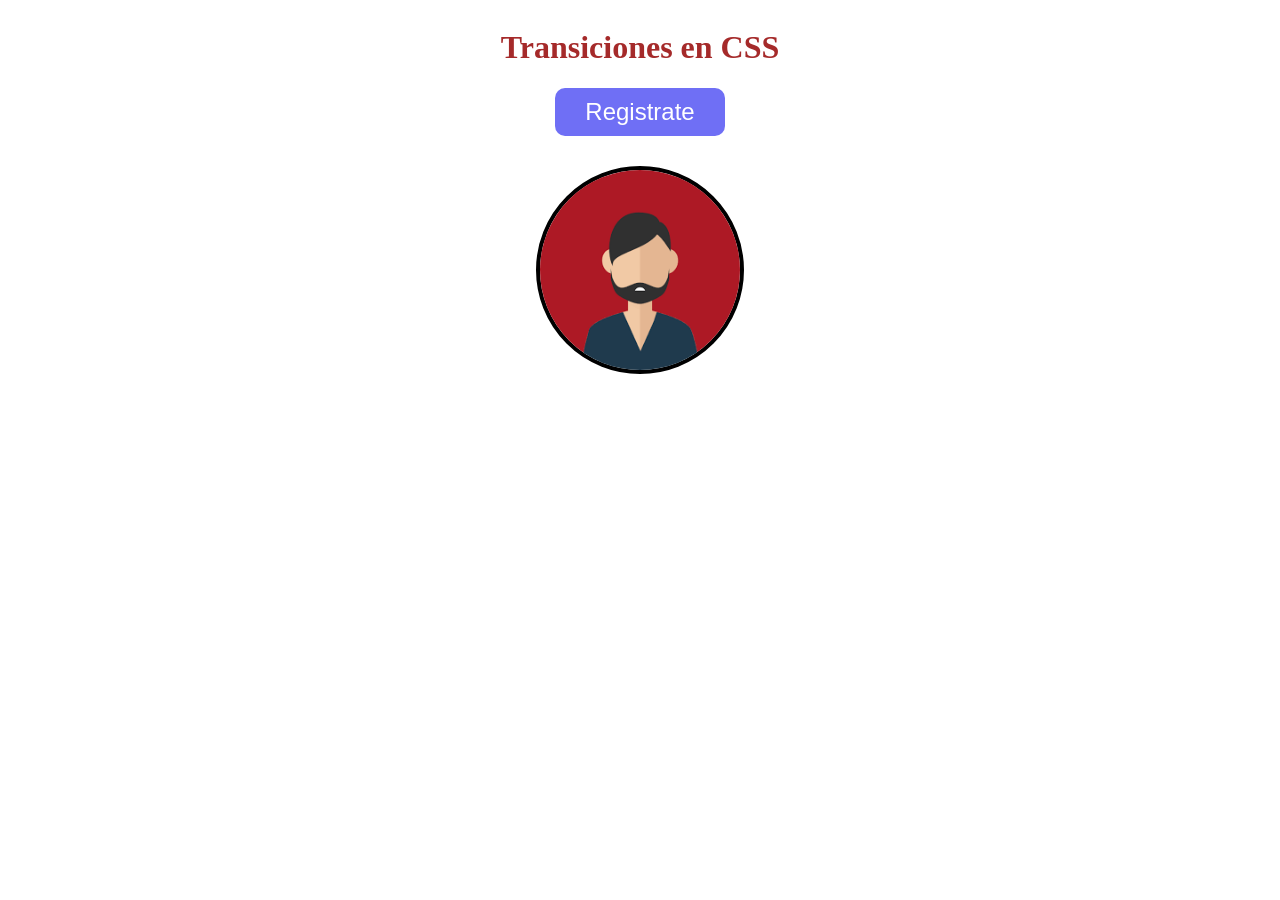
<file: MODULO_1/HTML_CSS_C6_EXTRA/index.html>
<!DOCTYPE html>
<html lang="en">
<head>
    <meta charset="UTF-8">
    <meta name="viewport" content="width=device-width, initial-scale=1.0">
    <title>Transitions</title>
    <link rel="stylesheet" href="./styles.css">
</head>
<body>  
    <h1> Transiciones en CSS </h1>
    <button class="magic-button"> Registrate </button>
    <div>

        <img src="./picture.png">
    </div>

</body>
</html>
</file>
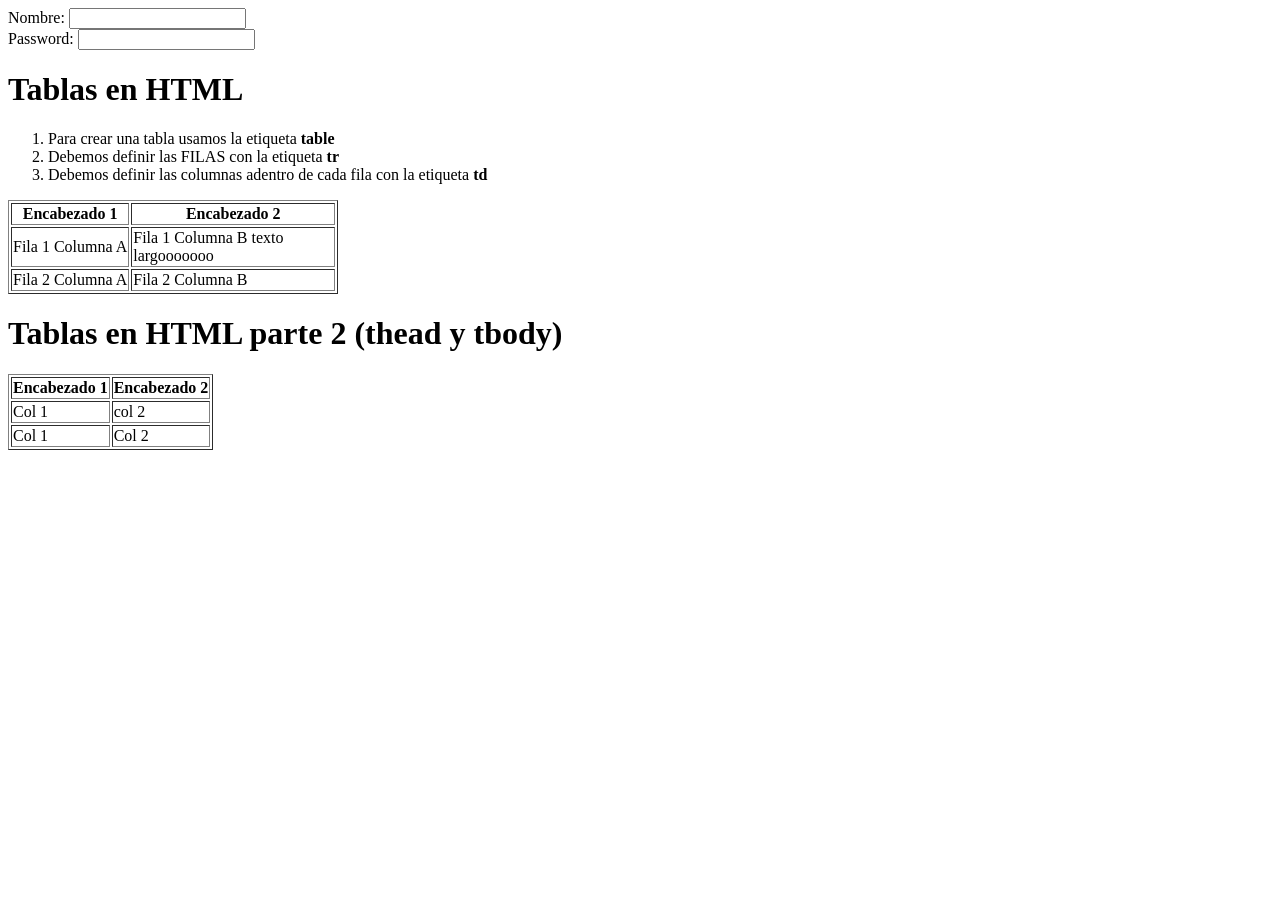
<file: MODULO_1/HTML_CSS_C2/workclass-2/index.html>
<!DOCTYPE html>
<html lang="en">
    <head>
        <meta charset="UTF-8">
        <meta name="viewport" content="width=device-width, initial-scale=1.0">
        <title>Clase 2 Parte 2</title>
    </head>
    <body>
        <!-- Esto es un comentario
            y a continuación veremos la etiqueta div --> 
        <!-- Esto es otro comentario -->
        <div>
            Nombre: 
            <input type="text">
        </div>
        <div>
            Password: 
            <input type="password">
        </div>

        <h1> Tablas en HTML </h1>

        <ol>
            <li> Para crear una tabla usamos la etiqueta <b>table</b></li>
            <li> Debemos definir las FILAS con la etiqueta <b>tr</b> </li>
            <li> Debemos definir las columnas adentro de cada fila con la etiqueta <b>td</b> </li>
        </ol>

        <table border="1">
            <!-- Vamos a ponerle un ecabezado th -->
            <tr>
                <th>Encabezado 1</th>
                <th>Encabezado 2</th>
            </tr>
            <!-- Fila numero 1 <tr> -->
            <tr>
                <td> Fila 1 Columna A</td>
                <td width="200"> Fila 1 Columna B texto largooooooo</td>
            </tr>
            <!-- Fila numero 2 -->
            <tr>
                <td> Fila 2 Columna A </td>
                <td> Fila 2 Columna B </td>
            </tr>
        </table>

        <h1> Tablas en HTML parte 2 (thead y tbody) </h1>

        <table border="1">
            <thead>
                <tr>
                    <th>Encabezado 1</th>
                    <th>Encabezado 2</th>
                </tr>    
            </thead>
            <tbody>
                <tr>
                    <td>Col 1</td>
                    <td>col 2</td>
                </tr>
                <tr>
                    <td> Col 1 </td>
                    <td> Col 2 </td>
                </tr>

            </tbody>
        </table>
    </body>
</html>
</file>
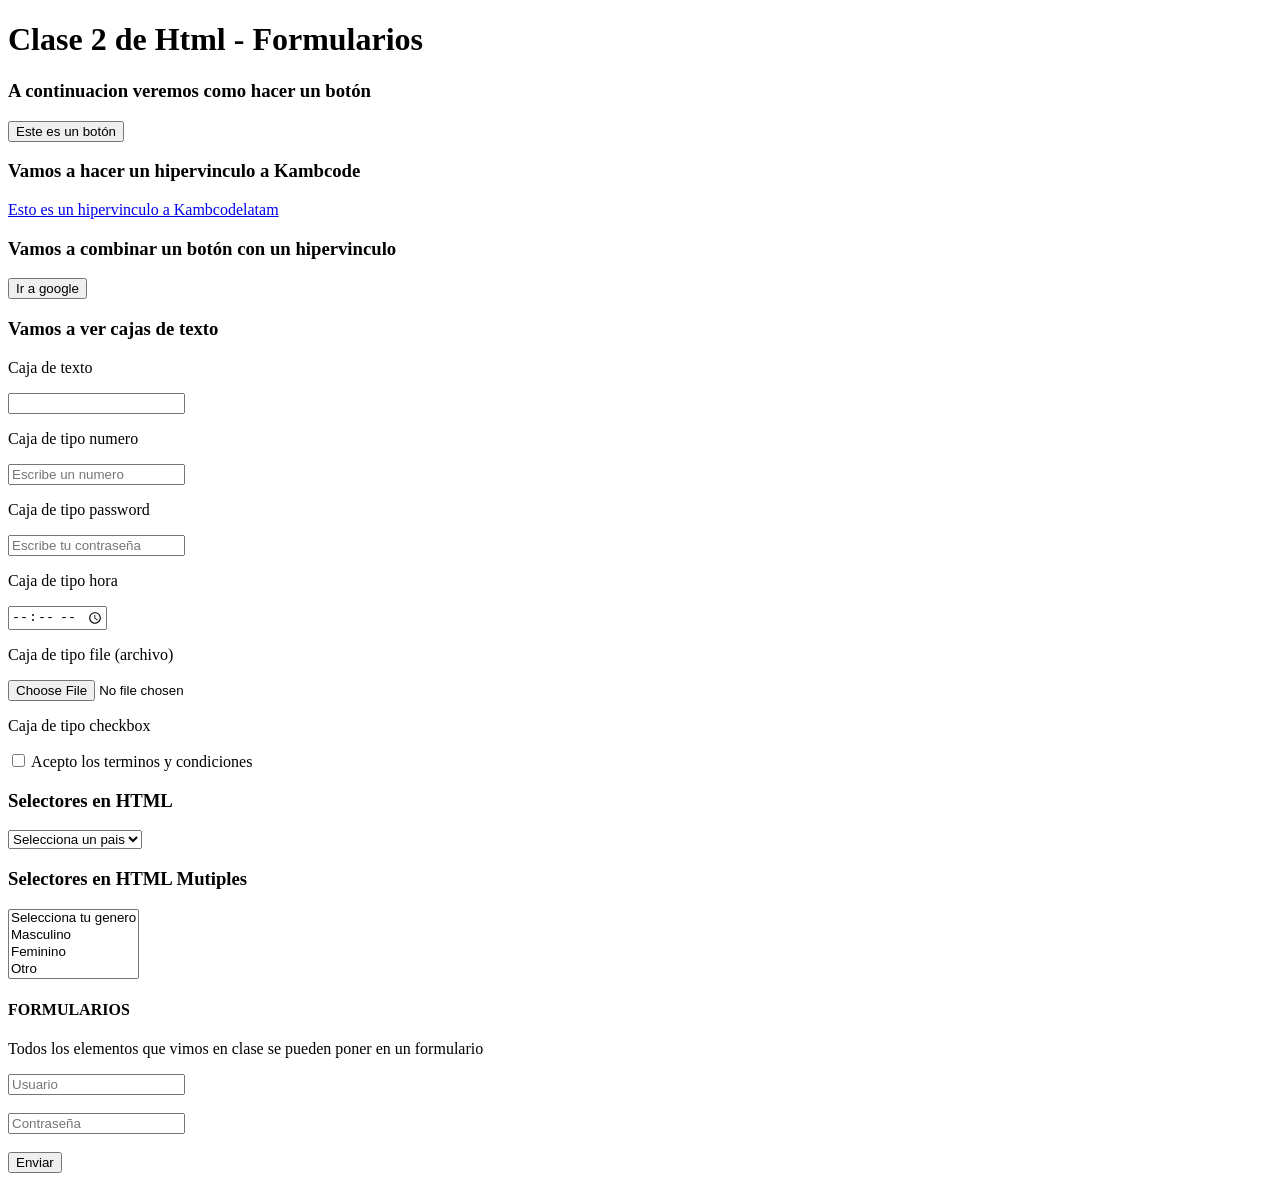
<file: MODULO_1/HTML_CSS_C2/workclass/index.html>
<!DOCTYPE html>
<html lang="es">
    <head>
        <title>Clase 2</title>
    </head>
    <body>
        <h1>Clase 2 de Html - Formularios</h1>
        <h3> A continuacion veremos como hacer un botón</h3>
        <button> Este es un botón </button>
        <h3> Vamos a hacer un hipervinculo a Kambcode </h3>
        <a href="https://kambcodelam.com"> Esto es un hipervinculo a Kambcodelatam </a>
        <h3> Vamos a combinar un botón con un hipervinculo </h3>
        <a href="https://google.com">
            <button> Ir a google </button>
        </a>

        <h3> Vamos a ver cajas de texto </h3>
        <p> Caja de texto </p>
        <input>
        <p> Caja de tipo numero </p>
        <input type="number" placeholder="Escribe un numero">
        <p> Caja de tipo password</p>
        <input type="password" placeholder="Escribe tu contraseña">
        <p> Caja de tipo hora </p>
        <input type="time">
        <p> Caja de tipo file (archivo) </p>
        <input type="file">
        <p> Caja de tipo checkbox </p>
        <input type="checkbox"> Acepto los terminos y condiciones

        <h3> Selectores en HTML </h3>
        <select>
            <option value="" >Selecciona un pais</option>
            <option value="Colombia" >Colombia</option>
            <option value="Mexico" >Mexico</option>
            <option value="Peru" >Perú</option>
        </select>
        <h3> Selectores en HTML Mutiples </h3>
        <select multiple>
            <option>Selecciona tu genero</option>
            <option>Masculino</option>
            <option>Feminino</option>
            <option>Otro</option>
        </select>

        <h4> FORMULARIOS </h4>
        <p>Todos los elementos que vimos en clase se pueden poner en un formulario</p>
        <form action="https://kambcode.com">
            <input type="text" placeholder="Usuario" >
            <br><br>
            <input type="password" placeholder="Contraseña" >
            <br><br>
            <input type="submit" value="Enviar">
        </form>
    </body>
</html>
</file>
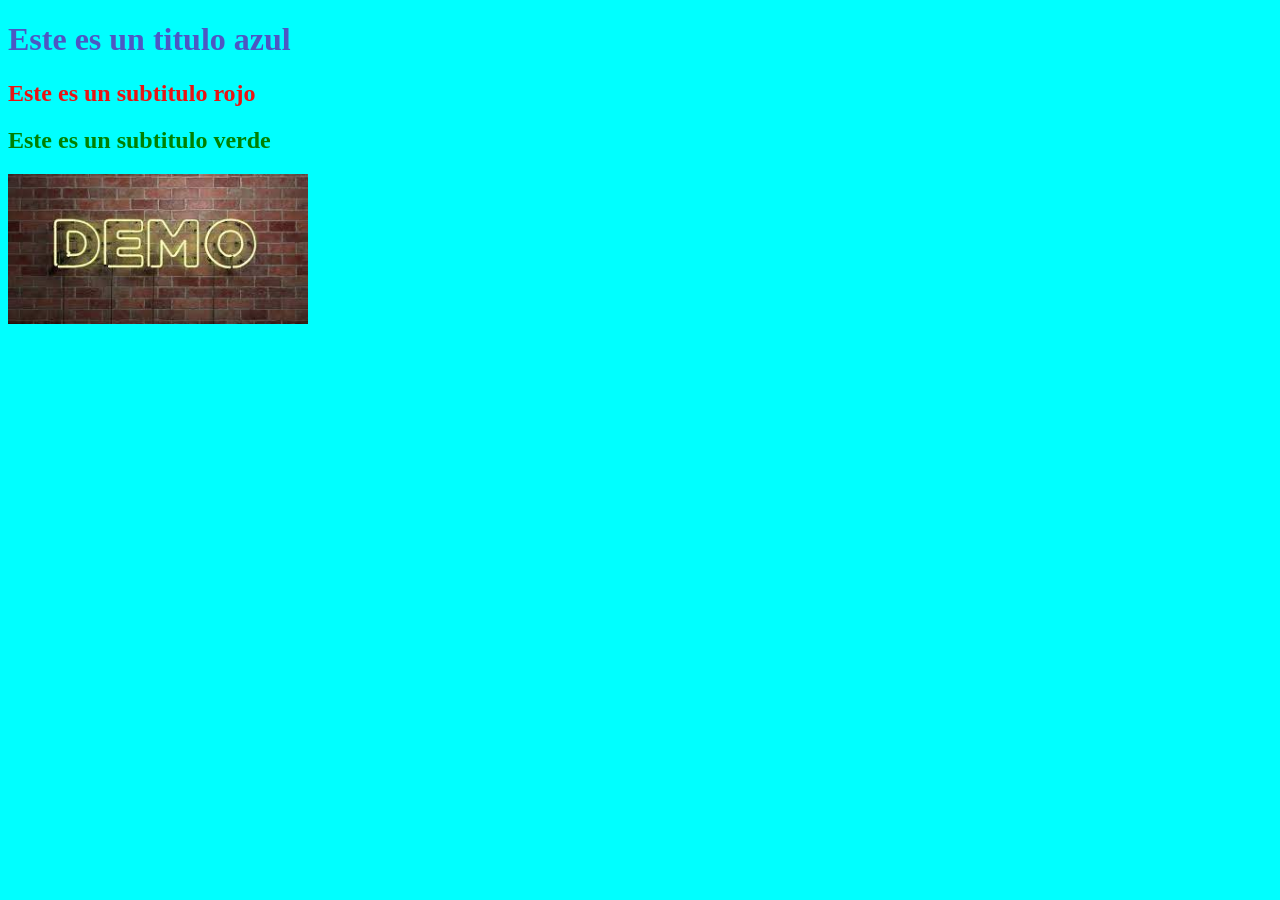
<file: MODULO_1/HTML_CSS_C3/work-class-3/index.html>
<!DOCTYPE html>
<html lang="en">
<head>
    <meta charset="UTF-8">
    <meta name="viewport" content="width=device-width, initial-scale=1.0">
    <title>Document</title>
    <link rel="stylesheet" href="./styles.css">
</head>
<body>
    <h1> Este es un titulo azul </h1>
    <!-- La propiedad id es el identificador
    UNICO de un elemento en HTML
    NO puedo ni debo tener dos elementos con el 
    mismo ID -->
    <h2 id="titleRed"> Este es un subtitulo rojo </h2>
    <h2 id="title-green"> Este es un subtitulo verde </h2>

    <img src="./demo.jpeg">
</body>
</html>
</file>
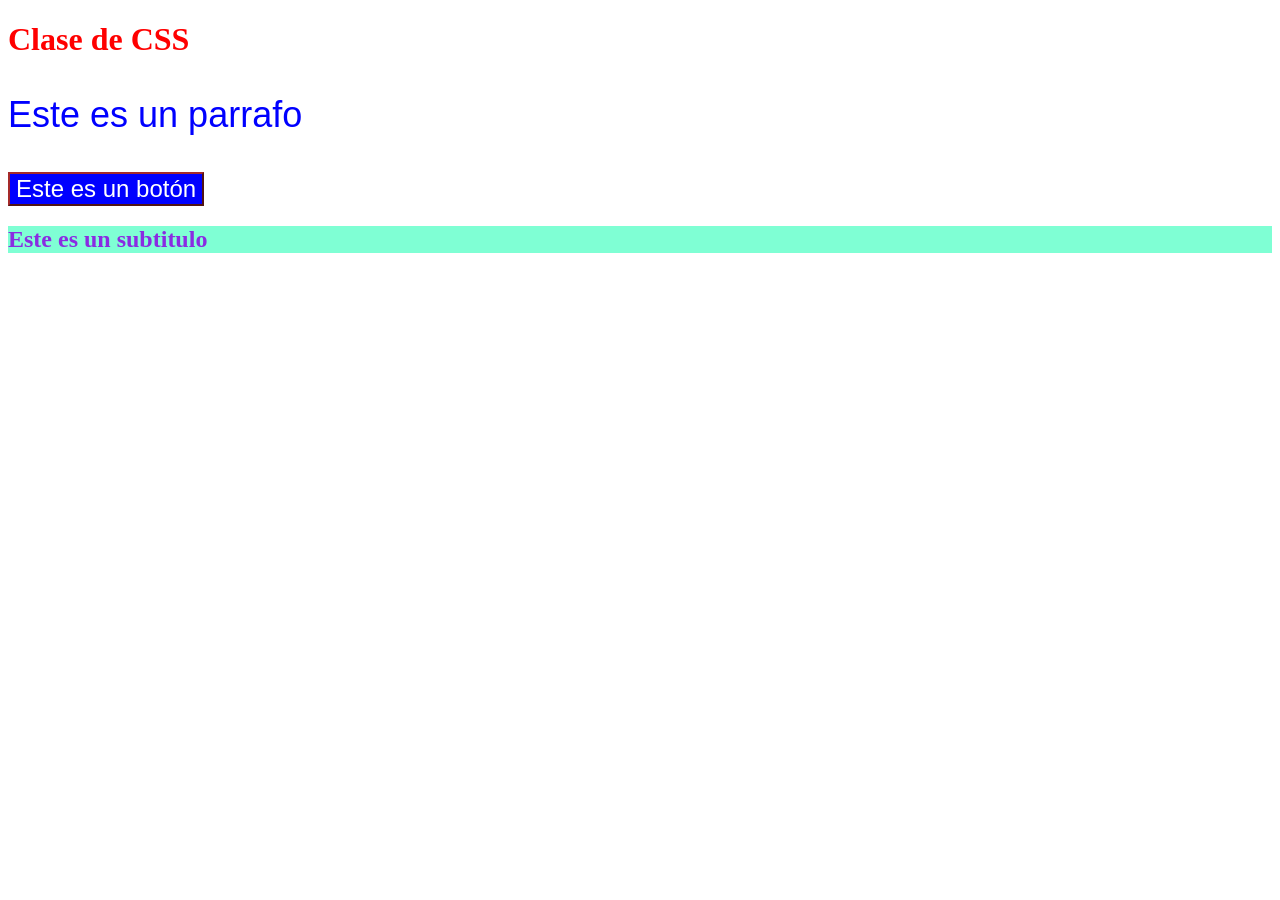
<file: MODULO_1/HTML_CSS_C3/work-class2/index.html>
<!DOCTYPE html>
<html lang="en">
<head>
    <meta charset="UTF-8">
    <meta name="viewport" content="width=device-width, initial-scale=1.0">
    <title>CSS Clase 2</title>
    <link rel="stylesheet" href="./styles.css">
</head>
<body>
    <h1> Clase de CSS </h1>
    <p> Este es un parrafo</p>
    <!-- comentario -->
    <button> Este es un botón </button>

    <h2> Este es un subtitulo </h2>
</body>
</html>
</file>
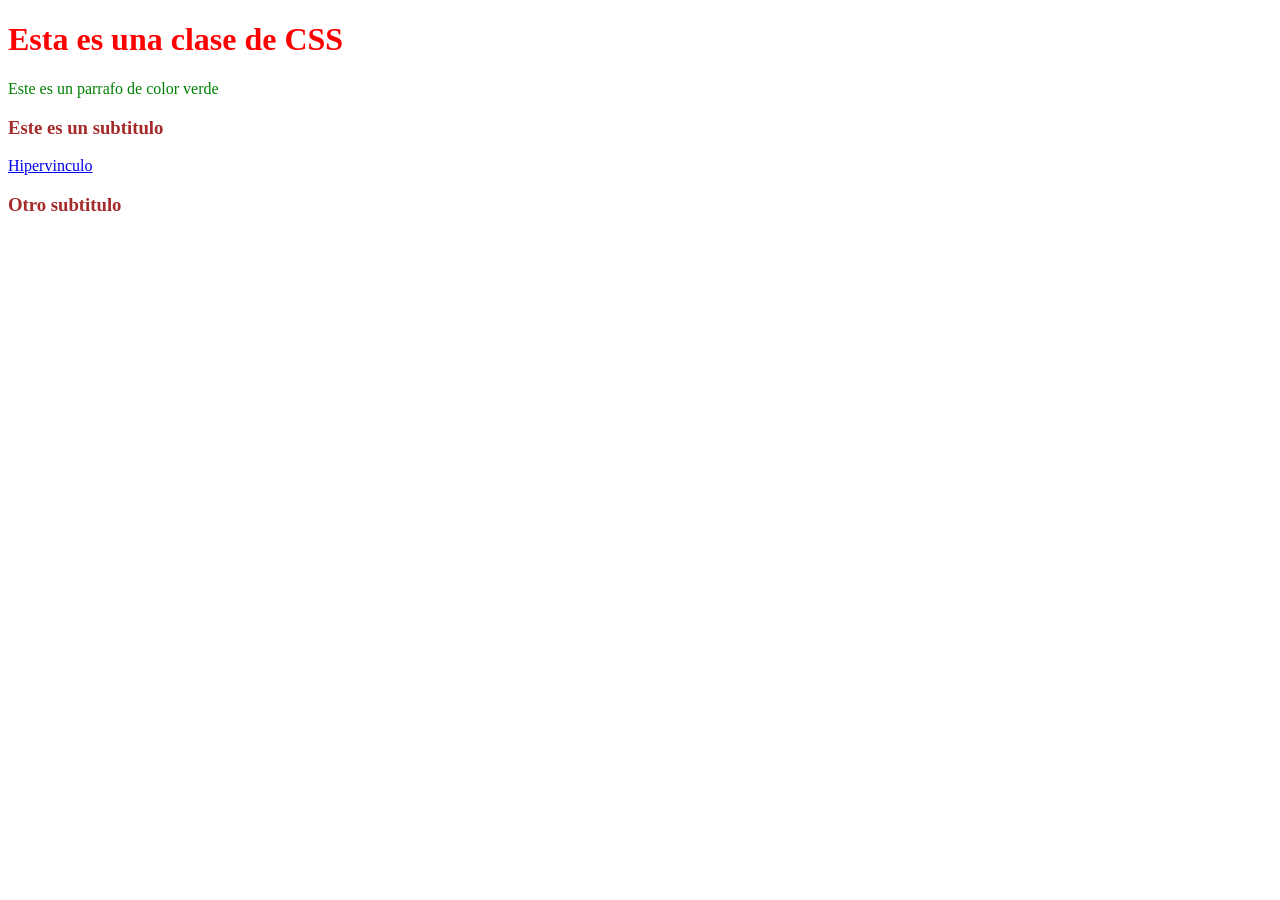
<file: MODULO_1/HTML_CSS_C3/workclass1/index.html>
<!DOCTYPE html>
<html lang="en">
<head>
    <meta charset="UTF-8">
    <meta name="viewport" content="width=device-width, initial-scale=1.0">
    <title>CSS Clase 1</title>
    
    <!-- 2. Agregando la etiqueta style -->
    <!-- <style>
        h3 {
            color: blueviolet;
        }
    </style> -->

    <!-- 3. Agregando una hoja de estilos -->
    <link rel="stylesheet" href="./styles.css">
</head>
<body>
    <!-- 1. Estilos en linea (MALA PRACTICA) -->
    <h1 style="color: red;"> Esta es una clase de CSS </h1>
    <p style="color: green;"> Este es un parrafo de color verde </p>
    <h3>Este es un subtitulo</h3>

    <a href="www.google.com"> Hipervinculo </a>

    <h3>Otro subtitulo</h3>
    
</body>
</html>
</file>
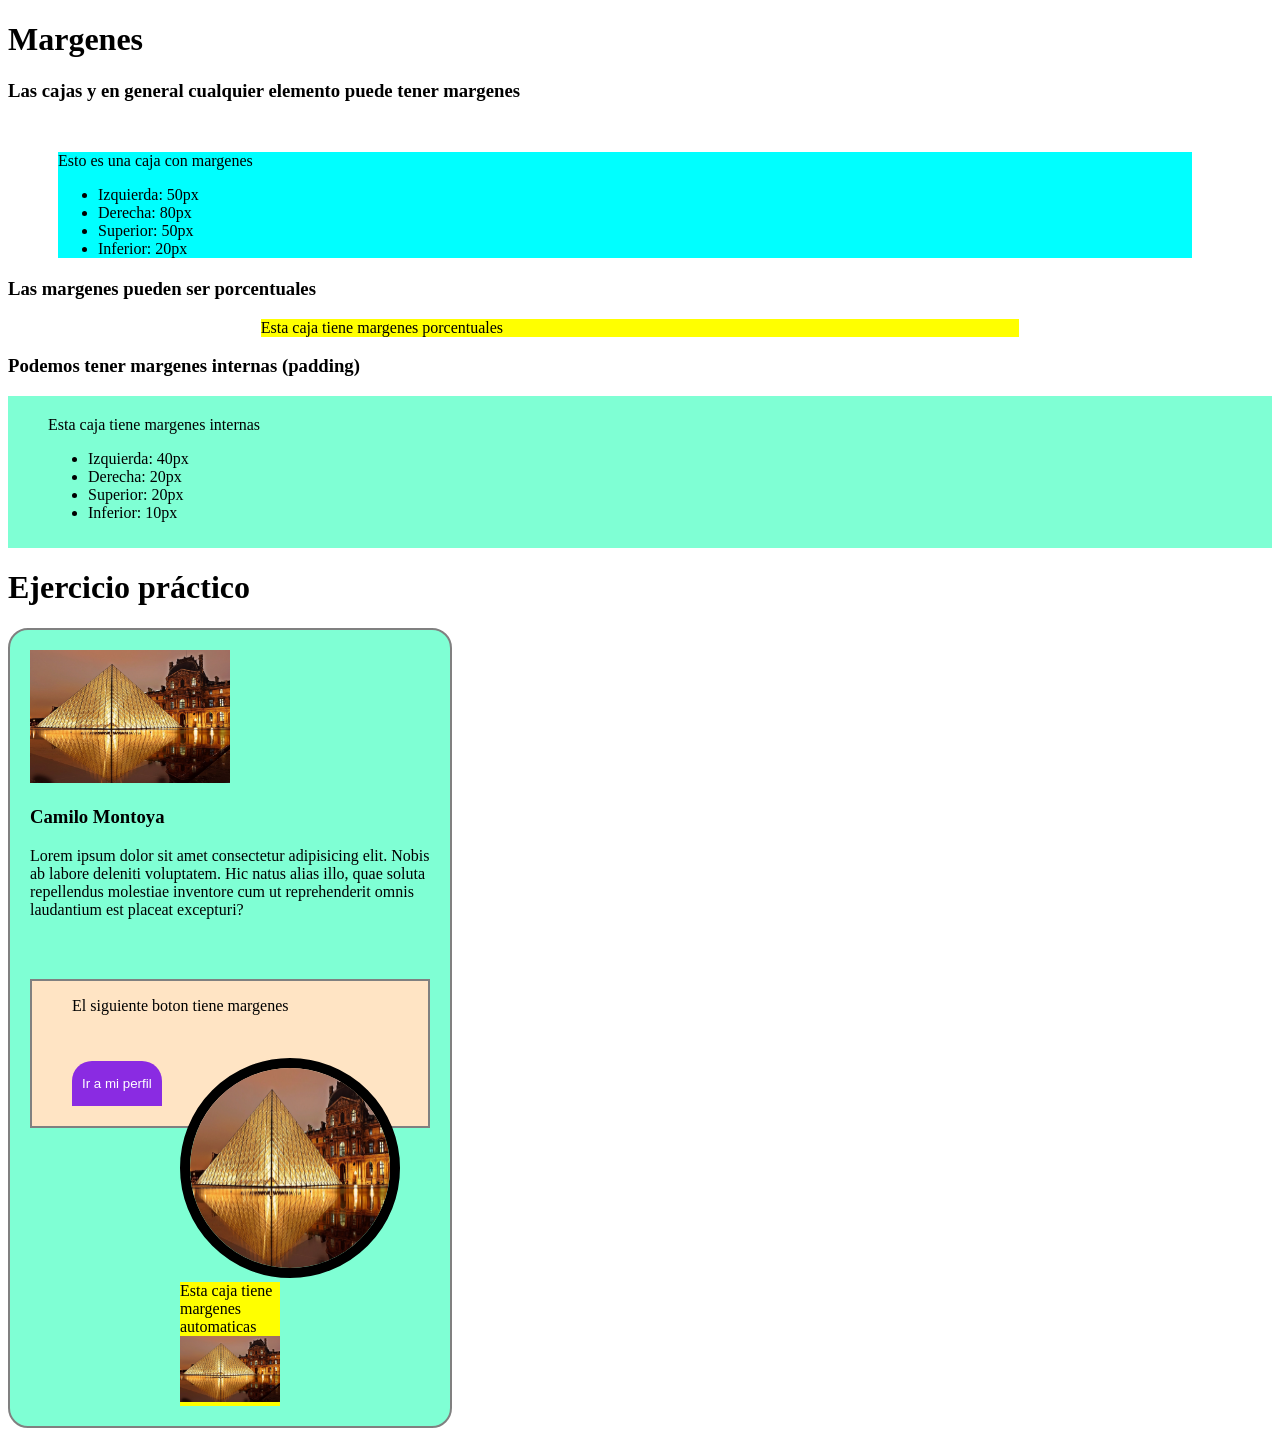
<file: MODULO_1/HTML_CSS_C4/workclass_2/index.html>
<!DOCTYPE html>
<html lang="en">
<head>
    <meta charset="UTF-8">
    <meta name="viewport" content="width=device-width, initial-scale=1.0">
    <title>Document</title>
    <link rel="stylesheet" href="./styles.css">
</head>
<body>
    <h1> Margenes </h1>
    <h3> 
        Las cajas y en general cualquier elemento
        puede tener margenes
    </h3>

    <div class="box">
        Esto es una caja con margenes
        <ul>
            <li>Izquierda: 50px</li>
            <li>Derecha: 80px</li>
            <li>Superior: 50px</li>
            <li>Inferior: 20px</li>
        </ul>
    </div>

    <h3> Las margenes pueden ser porcentuales </h3>

    <div class="box-percent"> 
        Esta caja tiene margenes porcentuales 
    </div>

    <h3> 
        Podemos tener margenes internas (padding)
    </h3>

    <div class="box-padding"> 
        Esta caja tiene margenes internas
        <ul>
            <li>Izquierda: 40px</li>
            <li>Derecha: 20px</li>
            <li>Superior: 20px</li>
            <li>Inferior: 10px</li>
        </ul>
    </div>


    <h1> Ejercicio práctico </h1>

    <div class="card">

        <img width="200px" src="./paris.jpg">
        <h3> Camilo Montoya </h3>
        <p> Lorem ipsum dolor sit amet consectetur adipisicing elit. Nobis ab labore deleniti voluptatem. Hic natus alias illo, quae soluta repellendus molestiae inventore cum ut reprehenderit omnis laudantium est placeat excepturi?</p>

        <div class="box-internal">
            <p>El siguiente boton tiene margenes</p>
            <button class="mybutton">
                Ir a mi perfil
            </button>
        </div>

        <img
            class="image-rouded" 
            src="./paris.jpg"
        >


        <div class="center">
            Esta caja tiene 
            margenes automaticas

            <img width="100px" src="./paris.jpg">
        </div>
    </div>    
</body>
</html>
</file>
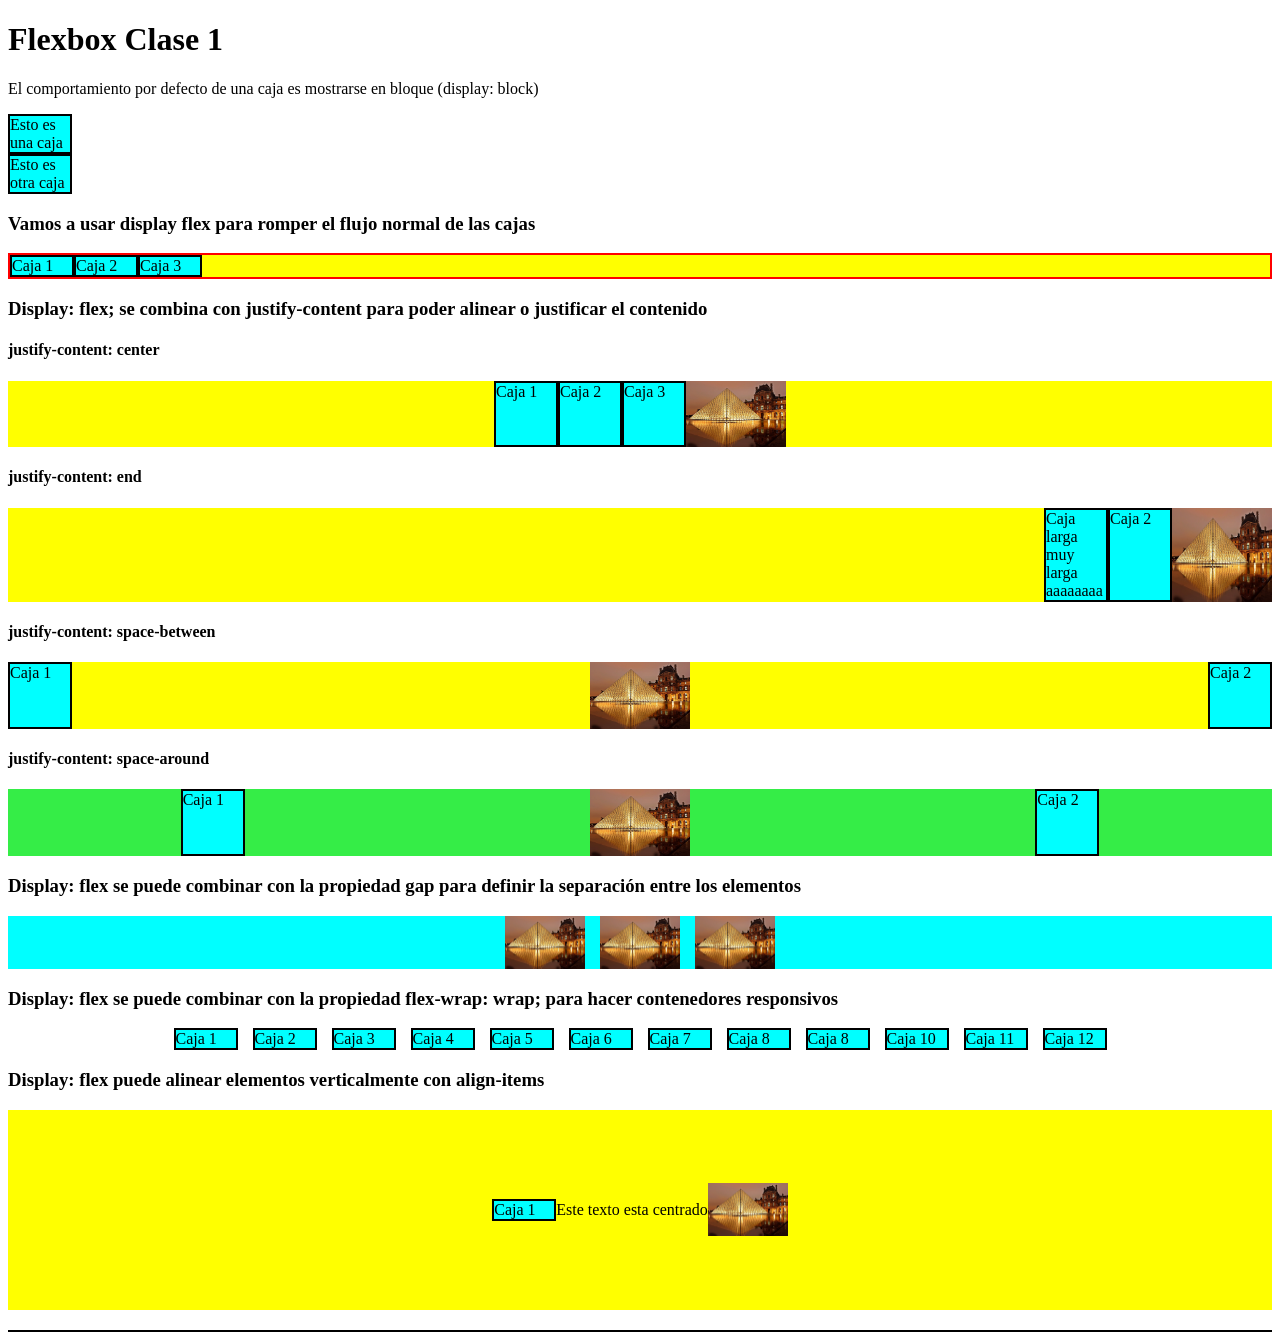
<file: MODULO_1/HTML_CSS_C5/workclass/index.html>
<!DOCTYPE html>
<html lang="en">
<head>
    <meta charset="UTF-8">
    <meta name="viewport" content="width=device-width, initial-scale=1.0">
    <title>Flexbox</title>
    <link rel="stylesheet" href="./styles.css">
</head>
<body>
    <h1>Flexbox Clase 1</h1>
    <p> El comportamiento por defecto de una caja
        es mostrarse en bloque (display: block)
    </p>
    <div class="box"> 
        Esto es una caja 
    </div>
    <div class="box">
        Esto es otra caja 
    </div>
    <h3> 
        Vamos a usar display flex 
        para romper el flujo normal 
        de las cajas 
    </h3>

    <div class="container">
        <div class="box"> Caja 1 </div>
        <div class="box"> Caja 2 </div>
        <div class="box"> Caja 3 </div>
    </div>

    <h3> 
        Display: flex; se combina con
        justify-content para poder alinear
        o justificar el contenido 
    </h3>

    <h4> justify-content: center </h4>
    <div class="container-center">
        <div class="box"> Caja 1 </div>
        <div class="box"> Caja 2 </div>
        <div class="box"> Caja 3 </div>
        <img width="100px" src="./paris.jpg" />
    </div>

    <h4> justify-content: end </h4>
    <div class="container-end">
        <div class="box"> Caja larga muy larga aaaaaaaa </div>
        <div class="box"> Caja 2 </div>
        <img width="100px" src="./paris.jpg" />
    </div>

    <h4> justify-content: space-between </h4>
    <div class="container-space-between">
        <div class="box"> Caja 1 </div>
        <img width="100px" src="./paris.jpg" />
        <div class="box"> Caja 2 </div>
    </div>

    <h4> justify-content: space-around </h4>
    <div class="container-space-around">
        <div class="box"> Caja 1 </div>
        <img width="100px" src="./paris.jpg" />
        <div class="box"> Caja 2 </div>
    </div>


    <h3> Display: flex
        se puede combinar con la propiedad gap
        para definir la separación entre los 
        elementos
    </h3>
    <div class="cointainer-gap">
        <img width="80px" src="./paris.jpg" />
        <img width="80px" src="./paris.jpg" />
        <img width="80px" src="./paris.jpg" />
    </div>

    <h3> 
        Display: flex
        se puede combinar con la propiedad 
        flex-wrap: wrap;
        para hacer contenedores responsivos
    </h3>

    <div class="container-responsive"> 
        <div class="box"> Caja 1 </div>
        <div class="box"> Caja 2 </div>
        <div class="box"> Caja 3 </div>
        <div class="box"> Caja 4 </div>
        <div class="box"> Caja 5 </div>
        <div class="box"> Caja 6 </div>
        <div class="box"> Caja 7 </div>
        <div class="box"> Caja 8 </div>
        <div class="box"> Caja 8 </div>
        <div class="box"> Caja 10 </div>
        <div class="box"> Caja 11 </div>
        <div class="box"> Caja 12 </div>
    </div>


    <h3> 
        Display: flex
        puede alinear elementos verticalmente con 
        align-items
    </h3>

    <div class="container-full-center">
        <div class="box">
            Caja 1
        </div>
        <div>
            Este texto esta centrado
        </div>
        <img width="80px" src="./paris.jpg" />
    </div>

    <div class="line"></div>


</body>
</html>
</file>
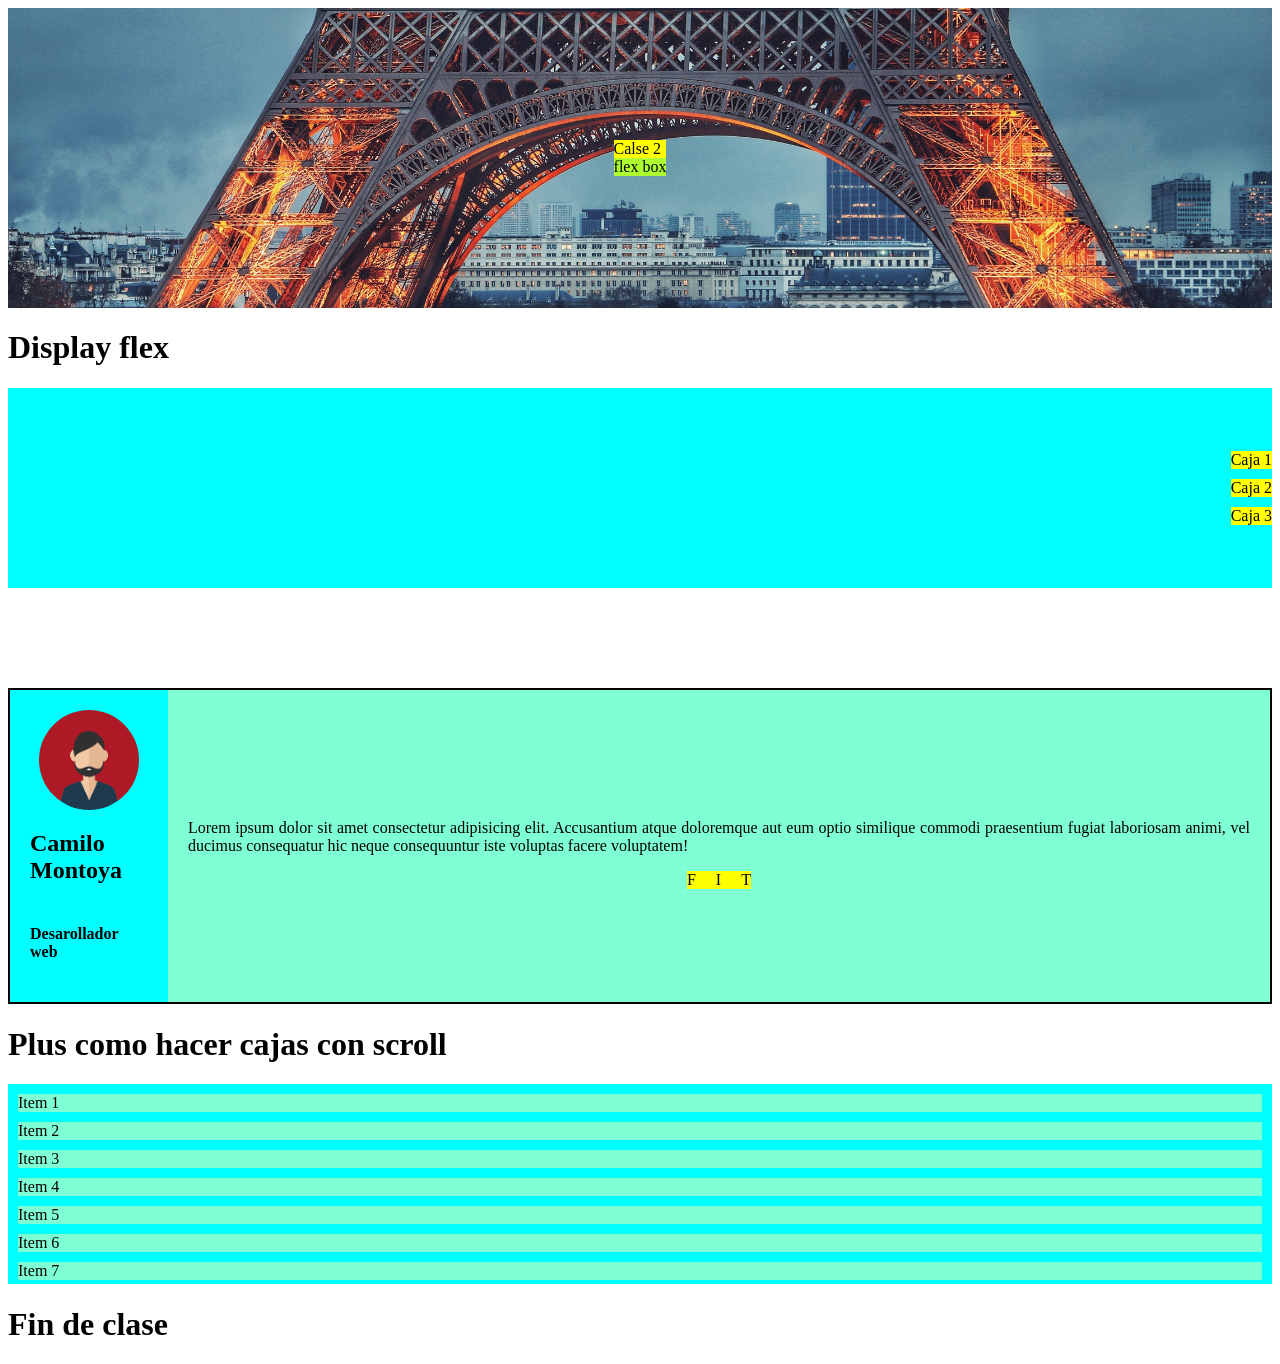
<file: MODULO_1/HTML_CSS_C6/workclass/index.html>
<!DOCTYPE html>
<html lang="en">
<head>
    <meta charset="UTF-8">
    <meta name="viewport" content="width=device-width, initial-scale=1.0">
    <title>Document</title>
    <link rel="stylesheet" href="./index.css">
</head>
<body>

    <div class="banner">
        <div>
            <div class="title">
                Calse 2 
            </div>
            <div class="subtitle">flex box</div>
        </div>   
    </div>

    <h1> Display flex </h1>
    <div class="container">
        <div class="title">Caja 1</div>
        <div class="title">Caja 2</div>
        <div class="title">Caja 3</div>
    </div>


    <div class="card">
        <div class="profile">
           <img class="picture" src="./images/picture.png"/>
           <h2> Camilo Montoya </h2>
           <h4> Desarollador web</h4>
        </div>
        <div class="social">
            <p> Lorem ipsum dolor sit amet consectetur adipisicing elit. Accusantium atque doloremque aut eum optio similique commodi praesentium fugiat laboriosam animi, vel ducimus consequatur hic neque consequuntur iste voluptas facere voluptatem!</p>
            
            <div class="social-icons">
                <div> F </div>
                <div> I </div>
                <div> T </div>
            </div>
        </div>
    </div>


    <h1> Plus como hacer cajas con scroll</h1>
    
    <div class="scroll-container">
        <div class="item"> Item 1 </div>
        <div class="item"> Item 2 </div>
        <div class="item"> Item 3 </div>
        <div class="item"> Item 4 </div>
        <div class="item"> Item 5 </div>
        <div class="item"> Item 6 </div>
        <div class="item"> Item 7 </div>
        <div class="item"> Item 8 </div>
        <div class="item"> Item 8 </div>
        <div class="item"> Item 10 </div>
        <div class="item"> Item 11 </div>
        <div class="item"> Item 12 </div>
        <div class="item"> Item 13 </div>
        <div class="item"> Item 14 </div>
        <div class="item"> Item 15 </div>
    </div>

   <h1>Fin de clase</h1>


</body>
</html>
</file>
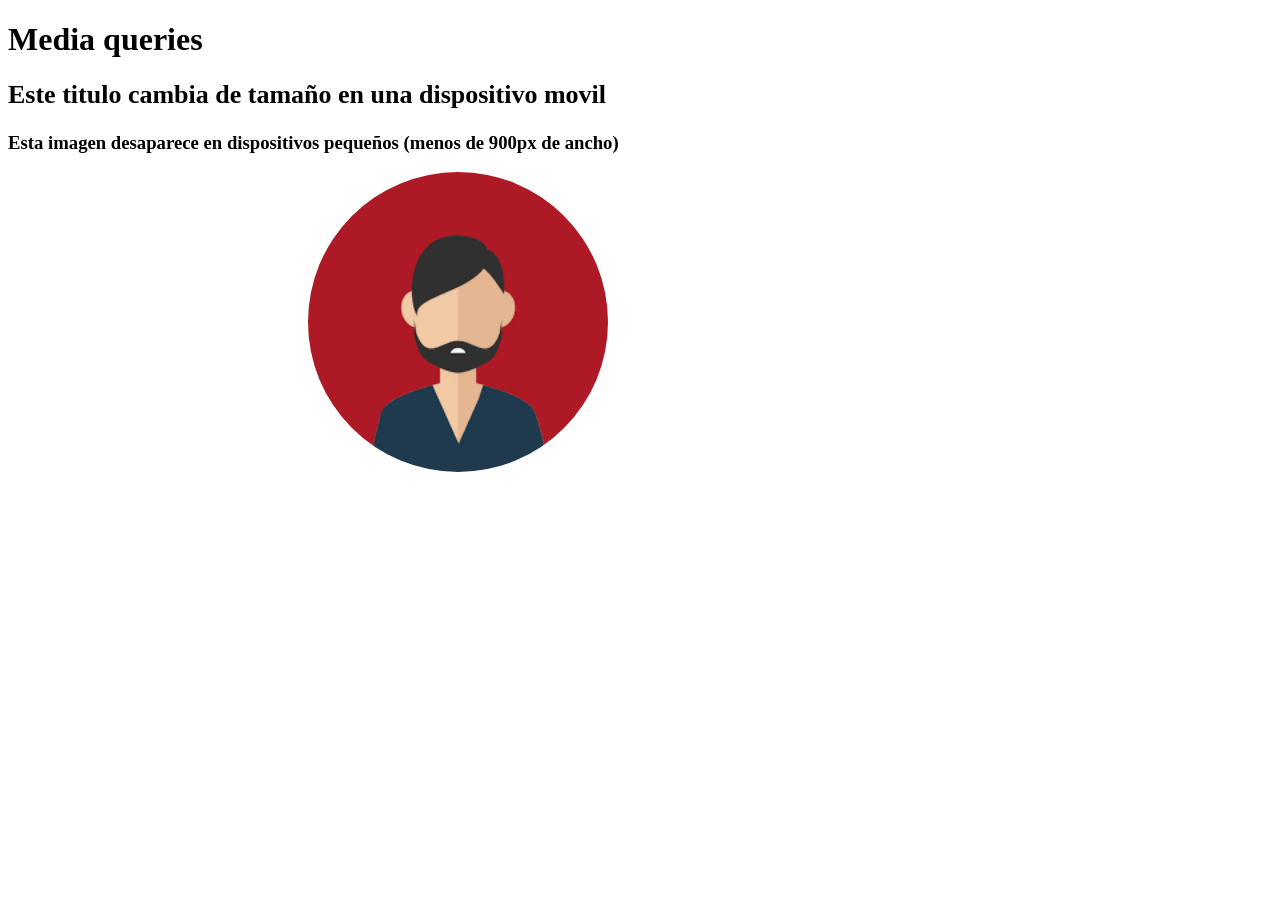
<file: MODULO_1/HTML_CSS_C7/work_class/index.html>
<!DOCTYPE html>
<html lang="en">
<head>
    <meta charset="UTF-8">
    <meta name="viewport" content="width=device-width, initial-scale=1.0">
    <title>Media queries</title>
    <link rel="stylesheet" href="./styles.css">
</head>
<body>
    <h1>Media queries</h1>
    <h2 class="title"> 
        Este titulo cambia de tamaño 
        en una dispositivo movil 
    </h2>
    

    <h3> Esta imagen desaparece en 
        dispositivos pequeños 
        (menos de 900px de ancho)
    </h3>

    <img src="./picture.png">
    
</body>
</html>
</file>
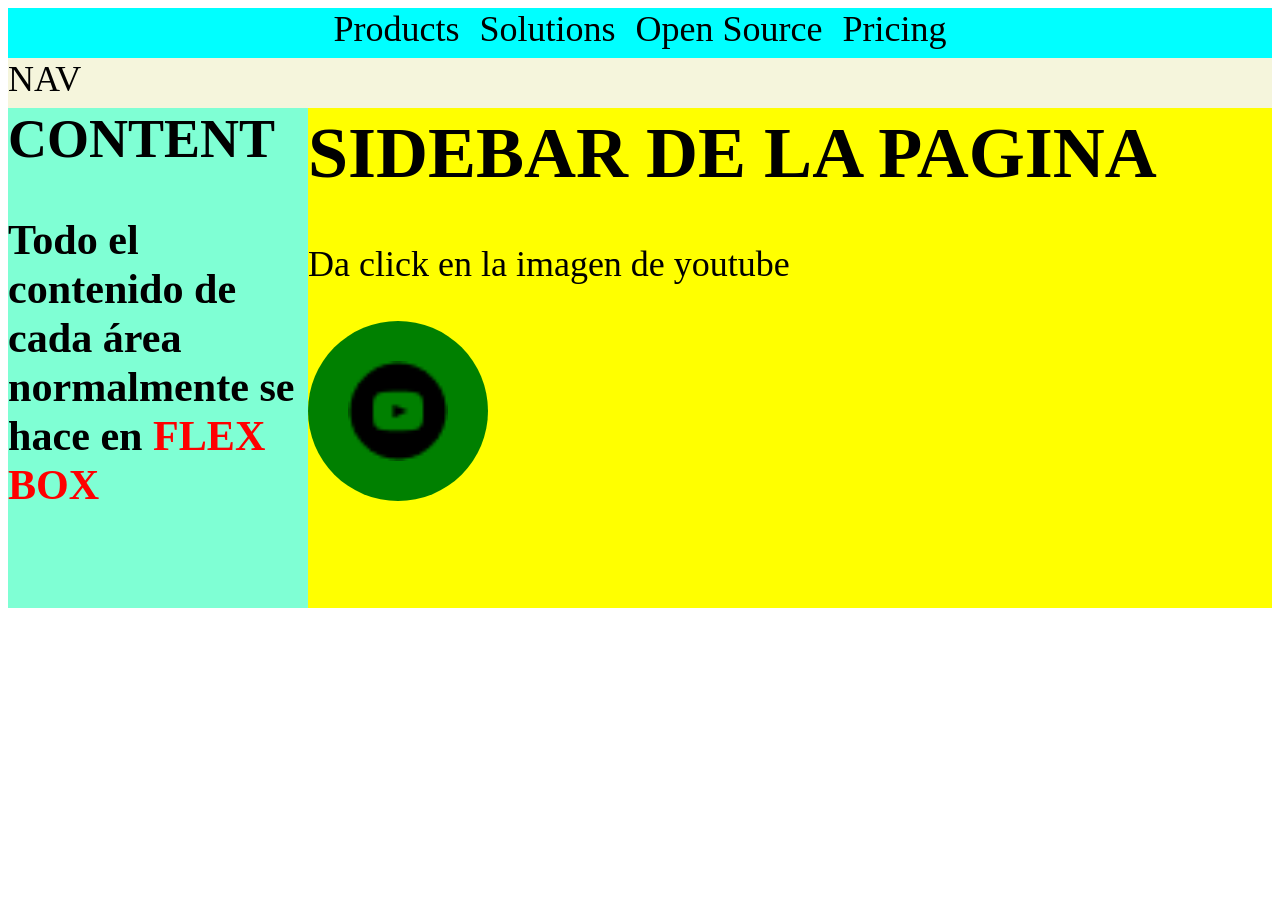
<file: MODULO_1/HTML_CSS_C8/workclass2/index.html>
<!DOCTYPE html>
<html lang="en">
<head>
    <meta charset="UTF-8">
    <meta name="viewport" content="width=device-width, initial-scale=1.0">
    <title>Grid Areas</title>
    <link rel="stylesheet" href="./styles.css">
</head>
<body>
    <div class="container">
        <div class="head">
            <div> Products </div>
            <div> Solutions </div>
            <div> Open Source </div>
            <div> Pricing </div>
        </div>
        <div class="nav"> NAV </div>
        <div class="content"> 
            <h2 class="title">CONTENT</h2>
            <h3> 
                Todo el contenido de cada área
                normalmente se hace en 
                <span class="red">FLEX BOX</span>
            </h3>
        </div>
        <div class="sidebar"> 
            <h1>SIDEBAR DE LA PAGINA</h1>


            <!-- <a href="http://www.google.com"> -->
            <p> Da click en la imagen de youtube</p>
            <a href="./segundapagina.html">
                <div class="icon">
                    <img src="./social_youtube.png">
                </div>
            </a>
         </div>
         
    </div>
</body>
</html>
</file>
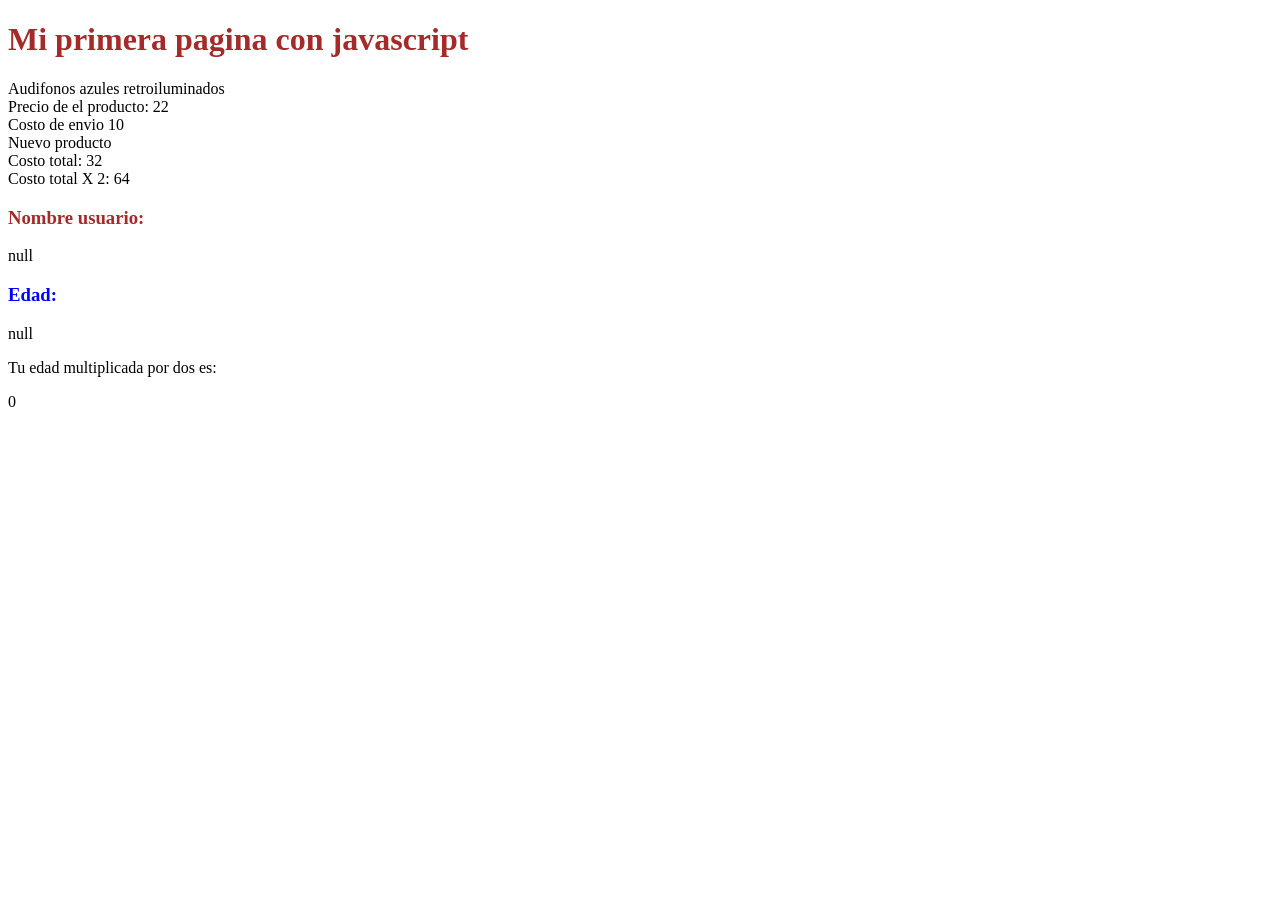
<file: MODULO_2/JS_C1/workclass/index.html>
<!DOCTYPE html>
<html lang="en">
<head>
    <meta charset="UTF-8">
    <meta name="viewport" content="width=device-width, initial-scale=1.0">
    <title>Mi primera pagina</title>
    <link rel="stylesheet" href="./styles.css">
</head>
<body>
    <h1 class="title"> Mi primera pagina con javascript </h1>
    

    <!-- la etiqueta script se usa para embeber codigo de javascript -->
    <!-- <script>
        // Esto es codigo de JavaScript 
        setTimeout( 
            function () {
                document.write("Esto lo agrego JavaScript (JS) ")
            }
        , 5000)
    </script> -->

    <!-- 
        La forma correcta de incluir JS es asi:
    SIEMPRE VA AL FINAL DE EL HTML
    -->
    <script src="./main.js"></script>
</body>
</html>
</file>
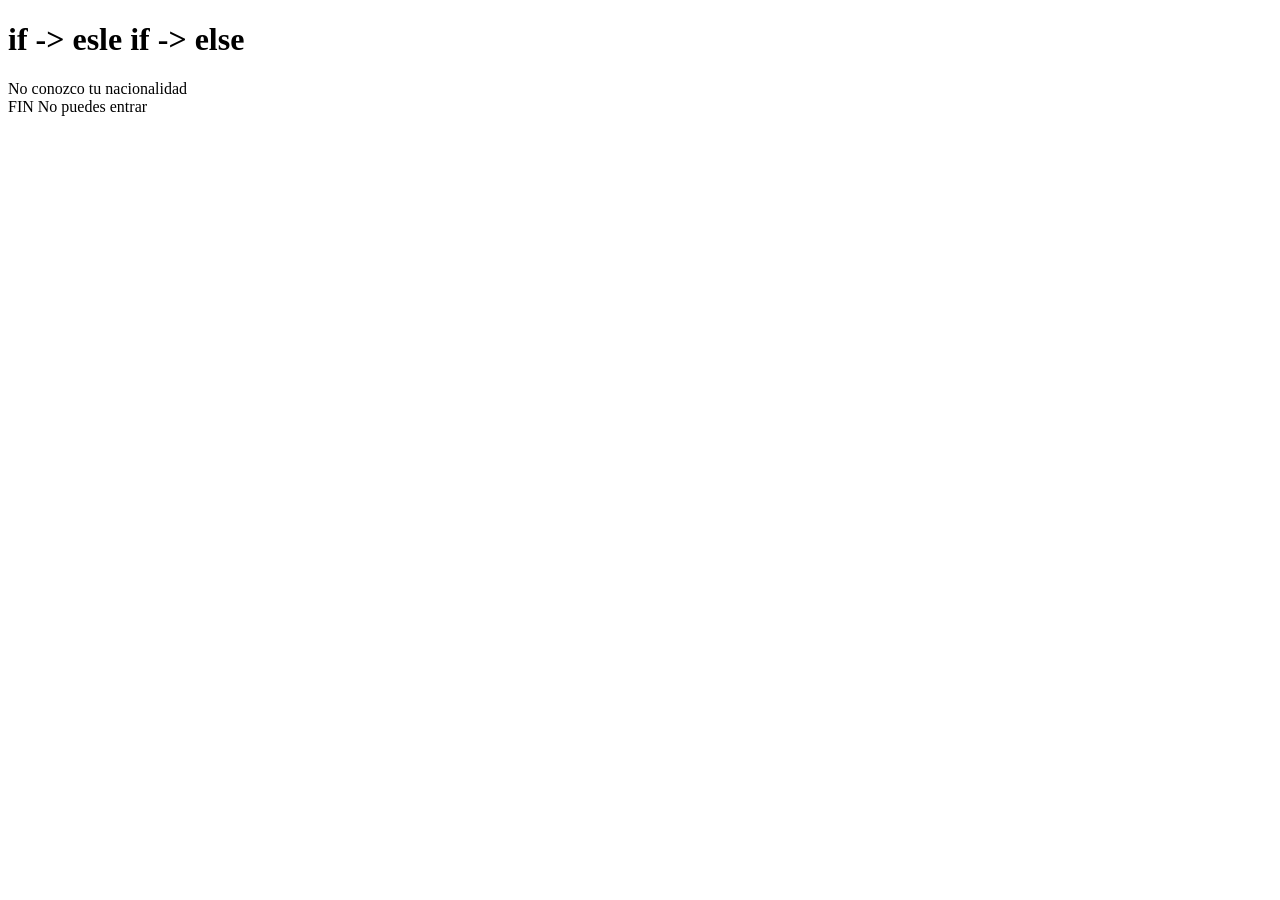
<file: MODULO_2/JS_C3/workclass/index.html>
<!DOCTYPE html>
<html lang="en">
<head>
    <meta charset="UTF-8">
    <meta name="viewport" content="width=device-width, initial-scale=1.0">
    <title>Document</title>
</head>
<body>
    <h1> if -> esle if -> else </h1>

    <script src="./main.js"></script>
</body>
</html>
</file>
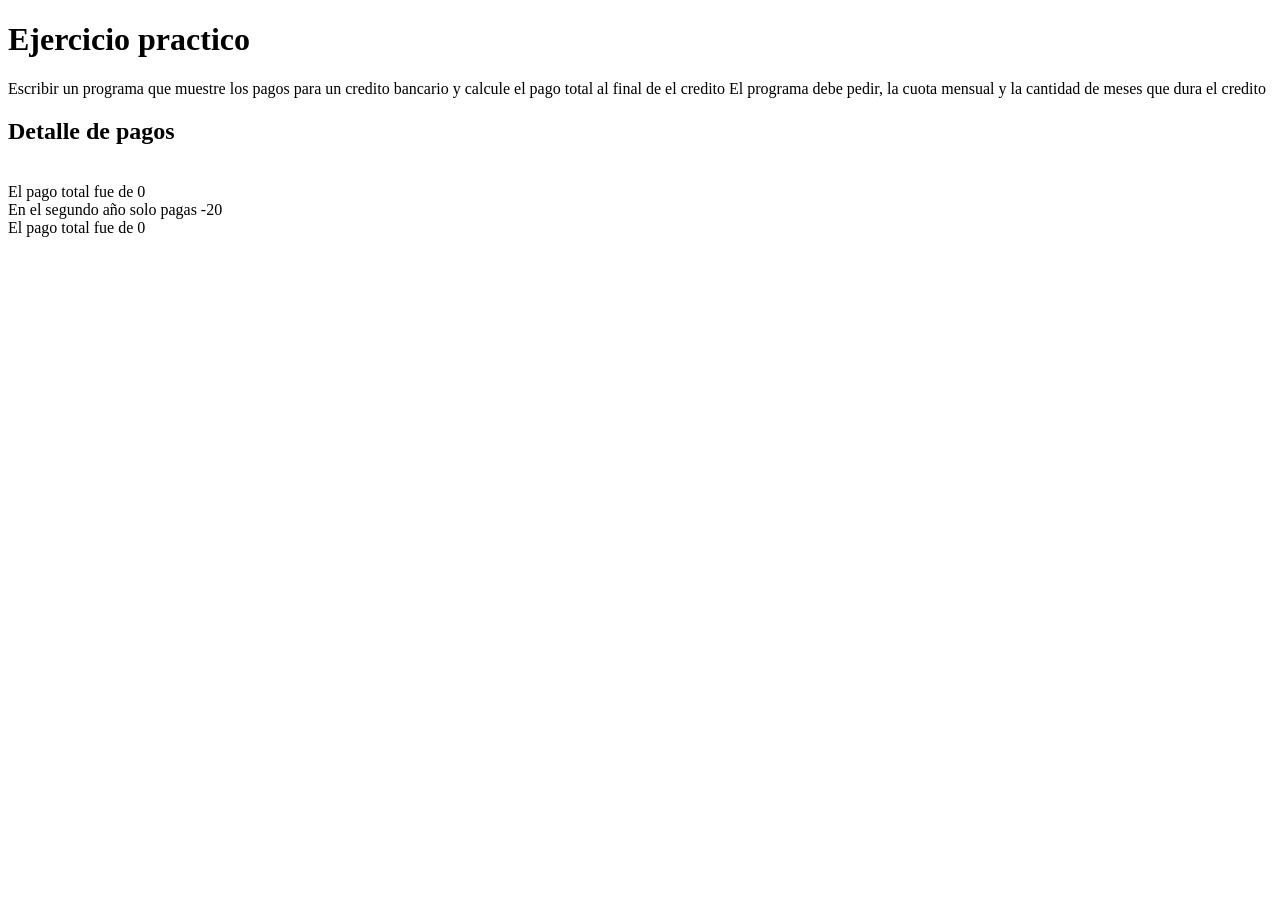
<file: MODULO_2/JS_C4/work-class2/index.html>
<!DOCTYPE html>
<html lang="en">
<head>
    <meta charset="UTF-8">
    <meta name="viewport" content="width=device-width, initial-scale=1.0">
    <title>Document</title>
</head>
<body>
    <h1>Ejercicio practico</h1>
    
    <p>
        Escribir un programa que  muestre los pagos para un credito bancario y calcule el pago total al final de el credito
        
        El programa debe pedir, la cuota mensual y la cantidad de meses que dura el credito
    </p>

    <h2> Detalle de pagos </h2>

    <script src="./mian.js"></script>

</body>
</html>
</file>
<file: MODULO_1/HTML_CSS_C6_EXTRA/styles.css>
body {
    display: flex;
    flex-direction: column;
    align-items: center;
}

h1 {
    color: brown;
}

h1:hover {
    /* Estos estilos se aplican solo cuando
    el mouse pasa por el elemento */
    color: black;
}

.magic-button {
    font-size: 24px;
    font-weight: 500;
    padding: 10px 30px 10px 30px;
    border-radius: 10px;
    background-color: rgb(111, 111, 245);
    color: white;
    border: none;
    /* cursor define como se ve el cursor de el mouse cuadno yo paso 
    el mouse sobre el elemento */
    cursor: pointer;

    /* Las transiciones (transition) definen como se van a ver los cambios en CSS
    una vez yo cambie sus propiedades dinamicamente */
    /* transition-duration: 4s;
    transition-property: all; */
    transition: all 4s;
}

.magic-button:hover {
    color: black;
    background-color: rgb(173, 139, 218);
    margin-left: 30px;
    /* height: 60px;
    width: 180px; */
}


img {
    margin-top: 30px;
    width: 200px;
    height: auto;
    border-radius: 100%;
    border: 4px solid black;
    transition: width 4s, border-color 2s;
}

img:hover {
    border-color: yellow;
    width: 250px;
}
</file>
<file: MODULO_1/HTML_CSS_C3/work-class-3/styles.css>
body {
    background-color: aqua;
}

h1 {
    /* Podemos poner colores espoecificos 
    con rgb */

    /* color: rgb(83, 78, 221); */

    /* podemos poner colore tambien 
    con el código hexadecimal */
    color: #4C57C3;
}

img {
    width: 300px;
    /* height: 300px; */
}

/* La almoadilla # significa selector por ID */
#titleRed {
    color: rgb(234, 19, 19);
} 

#title-green {
    color: green;
}
</file>
<file: MODULO_1/HTML_CSS_C3/work-class2/styles.css>
h1 {
    /* color cambia el color de la letra */
    color: red;
}

p {
   color: blue;
   /* font-size define el tamaño de la letra (fuente) */
   font-size: 36px;
   /* font-family tipo de fuente */
   font-family: sans-serif;
}

button {
    /* background-color cambia el color de fondo */
    background-color: blue;
    color: white;
    font-size: 24px;
    /* border-color cambia el color de el borde */
    border-color: brown;
}

h2 {
    background-color: aquamarine;
    color: blueviolet;
}
</file>
<file: MODULO_1/HTML_CSS_C3/workclass1/styles.css>
h3 {
    color: brown;
}
</file>
<file: MODULO_1/HTML_CSS_C4/workclass_2/styles.css>
.box {
    background-color: aqua;
    /* 
    margin-top: 50px;
    margin-right: 80px;
    margin-bottom: 20px;
    margin-left: 50px; 
    */

    margin: 50px 80px 20px 50px;

    /* La siguiente linea deja todas las margenes 
    de 50px */
    /* margin: 50px; */
}

.box-percent {
    background-color: yellow;
    margin-left: 20%;
    margin-right: 20%;
}

.box-padding{
    background-color: aquamarine;
    padding-top: 20px;
    padding-left: 40px;
    padding-bottom: 10px;
    padding-right: 20px;
}

.card {
    width: 400px;
    border: 2px solid gray;
    background-color: aquamarine;
    border-radius: 20px;
    /* padding-top: 20px;
    padding-bottom: 20px;
    padding-left: 20px;
    padding-right: 20px; */
    padding: 20px;
}

.box-internal {
    background-color: bisque;
    border: 2px solid gray; 
    margin-top: 60px;
    padding-left: 40px;
}

.mybutton {
    background-color: blueviolet;
    color: white;
    border: none;
    margin-top: 30px;
    margin-bottom: 20px;
    padding-top: 15px;
    padding-left: 10px;
    padding-right: 10px;
    padding-bottom: 15px;

    border-top-left-radius: 20px;
    border-top-right-radius: 20px;
}

.image-rouded {
   width: 200px; 
   height: 200px;
   border: 10px solid black;
   border-radius: 100%;

   margin-left: 150px;
   margin-top: -70px;
}


.center{
    background-color: yellow;
    width: 100px;
    margin-left: auto;
    margin-right: auto;
}
</file>
<file: MODULO_1/HTML_CSS_C5/workclass/styles.css>
body {
    /* margin: 0px; */
}

.box{
    border: 2px solid black;
    background-color: aqua;
    width: 60px;
}

.container {
    border: 2px solid red;
    background-color: yellow;

    display:flex;
}

.container-center {
    background-color: yellow;
    display: flex;
    justify-content: center;
}

.container-end{
    background-color: yellow;
    display: flex;
    justify-content: end;
}

.container-space-between {
    background-color: yellow;
    display: flex;
    justify-content: space-between;
}

.container-space-around {
    background-color: rgb(53, 237, 71);
    display: flex;
    justify-content: space-around;
}

.cointainer-gap{
    background-color: aqua;
    display: flex;
    justify-content: center;
    gap: 15px;
}

.container-responsive {
    display: flex;
    flex-wrap: wrap;
    justify-content: center;
    gap: 15px;
}

.container-full-center {
    height: 200px;
    background-color: yellow;
    display: flex;
    justify-content: center;
    align-items: center;
}


.line {
    margin-top: 20px;
    height: 2px;
    background-color: black;
}
/* 
div{
    background-color: bisque;
}
p{
    background-color: bisque;
}

div, p {
    background-color: bisque;
}

.container-responsive .box {

} */
</file>
<file: MODULO_1/HTML_CSS_C6/workclass/index.css>
.banner {
    background-color: aqua;
    height: 300px;
    display: flex;
    justify-content: center;
    align-items: center;
    background-image: url("./images/paris_banner.jpeg");
    background-size: cover;
    background-position: center;
}

.title {
    background-color: yellow;
}

.subtitle {
    background-color: greenyellow;
}

.box {
    background-color: brown;
    margin-top: 10px;
}

.container{
    background-color: aqua;
    height: 200px;
    display: flex;
    flex-direction: column;
    /* justify-content alinea en el sentido
    de el flujo  (flex-direction) */
    justify-content: center;

    /*  align-items alinea en el sentido
    contrario */
    align-items: end;
    gap: 10px;
}

.card {
    border: 2px solid black;
    margin-top: 100px;
    display: flex;
    flex-direction: row;
}

.profile {
    background-color: aqua;
    display: flex;
    flex-direction: column;
    align-items: center;
    padding: 20px;
}

.social {
    background-color: aquamarine;
    padding: 20px;
    display: flex;
    flex-direction: column;
    justify-content: center;
    align-items: center;
}

.picture {
    width: 100px;
    height: 100px;
    border-radius: 100%;
}

.social-icons{
    background-color: yellow;
    display: flex;
    gap: 20px;
    flex-direction: row;
}

.social p {
    text-align: justify;
}


.scroll-container {
    background-color: aqua;
    height: 200px;
    overflow: scroll;
}

.item{
    background-color: aquamarine;
    margin: 10px;
}
</file>
<file: MODULO_1/HTML_CSS_C7/work_class/styles.css>
.title {
    color: brown;
    font-size: 36px;
}

img {
    border-radius: 100%;
    width: 300px;
    margin-left:  300px;
    /* Por defecto las cajas se tiene un valor display block */
    display: block;
}

/* @media se usa para definir una media query */
@media (max-width: 900px) {
    /* estos estilos se van a aplicar solo para pantallas con ancho entre 0px y 
    maximo 900px */

    .title {
        font-size: 16px;
    }

    img {
      /* width: 150px;  
      margin-left:  30px; */
      display: none;
    }

}

/* Podemos usar mediaqueries para pantallas intermedias */
@media (min-width: 900px) and (max-width: 1280px) {
    /* estos estilos se van a aplicar solo para pantallas con ancho entre 900px y 
    maximo 1280px */
    .title {
        font-size: 26px;
        color: black;
    }
}
</file>
<file: MODULO_1/HTML_CSS_C8/workclass2/styles.css>
.container {
    font-size: 36px;
    display: grid;
    grid-template-columns: 300px 1fr;
    grid-template-rows: 50px 50px 500px;
}

.red {
    color: red;
    /* font-size: 30px;
    background-color: blue; */
}
.head {
    background-color: aqua;
    grid-column: span 2;
    display: flex;
    gap: 20px;
    justify-content: center;
    flex-wrap: wrap;
}
.nav {
    background-color: beige;
    grid-column: span 2;
}
.content {
    background-color: aquamarine;
}
.sidebar {
    background-color: yellow;
}

h1 {
    margin-top: 4px;
}
.title{
    margin-top: 0px;
}

.icon {
    background-color: green;
    width: 180px;
    height: 180px;
    display: flex;
    justify-content: center;
    align-items: center;
    border-radius: 100%;
    cursor: pointer;
}

.icon img {
    width: 100px;
}
</file>
<file: MODULO_2/JS_C1/workclass/styles.css>
.title {
    color: brown;
}

h3 {
    color: blue;
}
</file>
